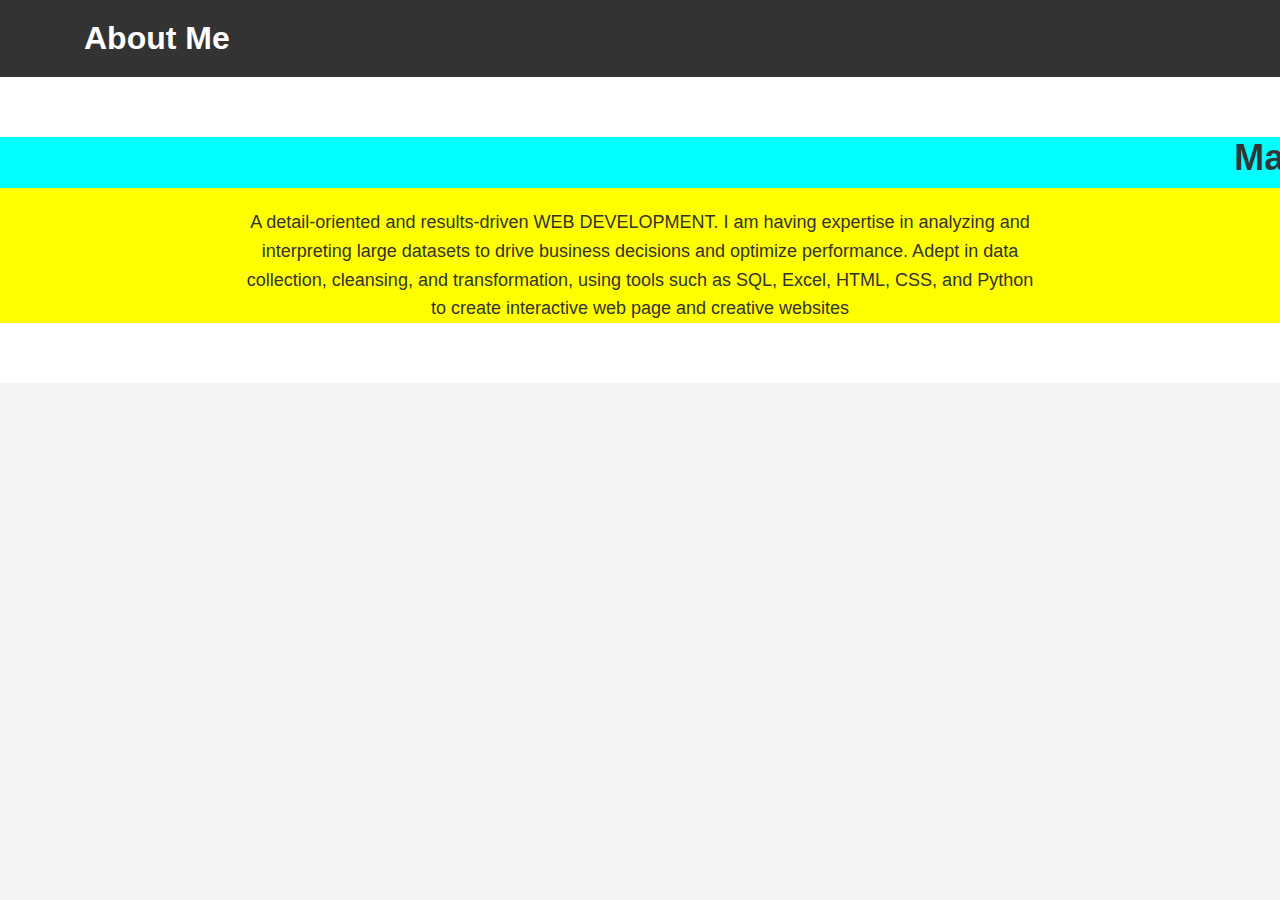
<file: about.html>
<!DOCTYPE html>
<html lang="en">
<head>
    <meta charset="UTF-8">
    <meta name="viewport" content="width=device-width, initial-scale=1.0">
    <title>About Us</title>
    <link rel="stylesheet" href="about.css">
    <style>
           .we{
            background-color: aqua;
           }
           .hy{
            background-color:yellow;
           }
    </style>
</head>
<body>

    <header>
        <div class="container">
            <h1>About Me</h1>
            <nav>
                
            </nav>
        </div>
    </header>

    <section class="about-us">
        <div class="hy">
            <h2 class="we"><marquee>ManishKumar</marquee></h2>
            <p>A detail-oriented and results-driven WEB DEVELOPMENT. I am having
                expertise in analyzing and interpreting large datasets to drive business
                decisions and optimize performance. Adept in data collection, cleansing, and
                transformation, using tools such as SQL, Excel, HTML, CSS, and Python to
                create interactive web page and creative websites </p>
        </div>
    </section>

</body>
</html>
</file>
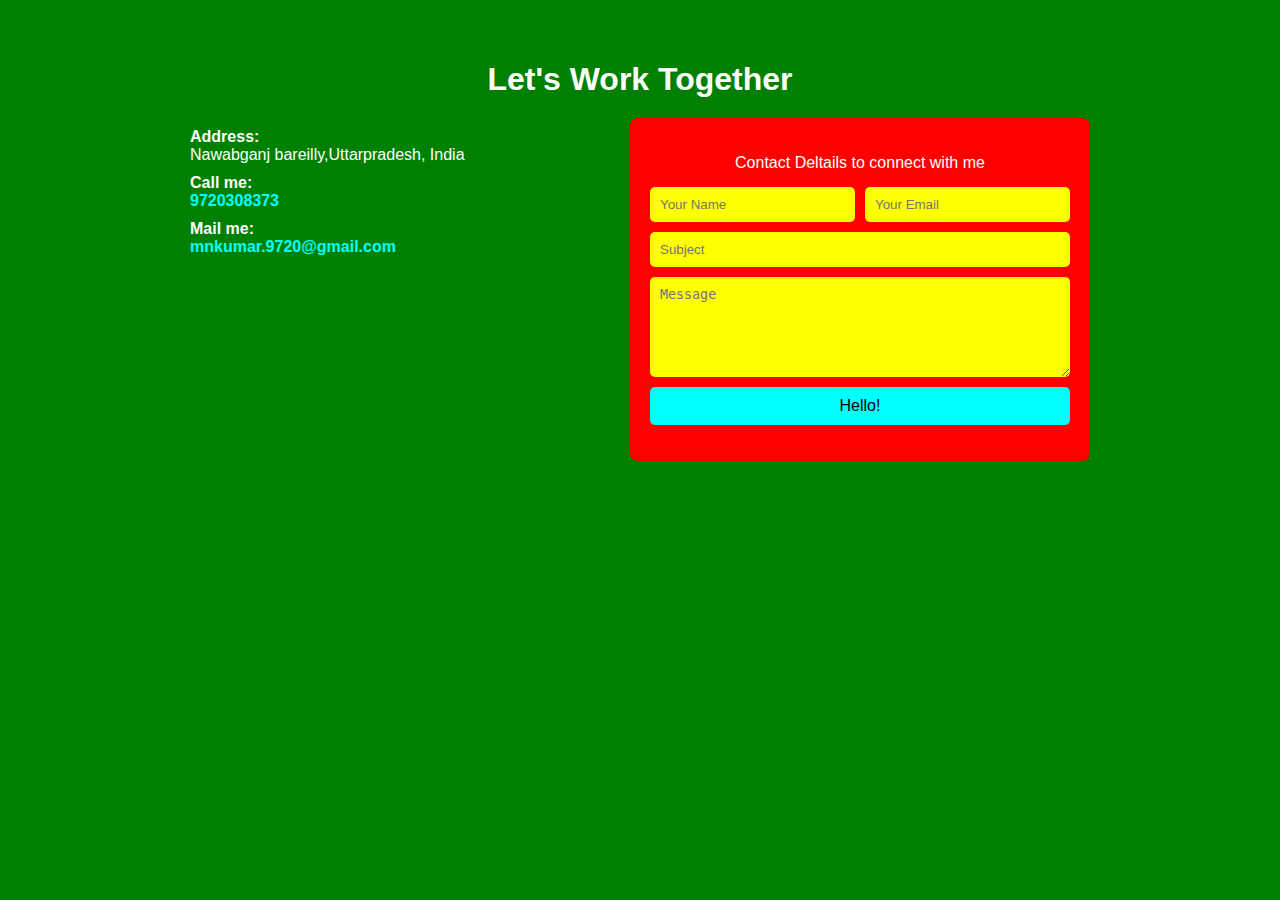
<file: Contact.html>
<html lang="en">
<head>
    <meta charset="UTF-8">
    <meta name="viewport" content="width=device-width, initial-scale=1.0">
<style>
        body {
        font-family: Arial, sans-serif;
        background-color:green;
        color: white;
        text-align: center;
        margin: 0;
        padding: 0;
    }
    
    .contact-section {
        padding: 40px;
        max-width: 900px;
        margin: auto;
    }
    
    h1 {
        font-size: 2rem;
        margin-bottom: 20px;
    }
    
    .contact-container {
        display: flex;
        flex-wrap: wrap;
        justify-content: space-between;
        align-items: flex-start;
        gap: 20px;
    }
    
    .contact-info {
        flex: 1;
        min-width: 250px;
        text-align: left;
    }
    
    .contact-info p {
        margin: 10px 0;
        font-size: 1rem;
    }
    
    .contact-info a {
        color: cyan;
        text-decoration: none;
        font-weight: bold;
    }
    
    .contact-form {
        flex: 1;
        min-width: 300px;
        background:red;
        padding: 20px;
        border-radius: 8px;
    }
    
    .contact-form p {
        font-size: 1rem;
        margin-bottom: 15px;
    }
    
    form {
        display: flex;
        flex-direction: column;
        gap: 10px;
    }
    
    .form-group {
        display: flex;
        gap: 10px;
    }
    
    .form-group input {
        flex: 1;
    }
    
    input, textarea {
        width: 100%;
        padding: 10px;
        border: none;
        background:yellow;
        color: white;
        border-radius: 5px;
    }
    
    textarea {
        height: 100px;
    }
    
    button {
        background: cyan;
        color: black;
        border: none;
        padding: 10px;
        cursor: pointer;
        border-radius: 5px;
        font-size: 1rem;
    }
    
    button:hover {
        background: #00bcd4;
    }
</style>
</head>
<body>

    <section class="contact-section">
        <h1>Let's Work Together</h1>
        
        <div class="contact-container">
            <div class="contact-info">
                <p><strong>Address:</strong> <br>Nawabganj bareilly,Uttarpradesh, India</p>
                <p><strong>Call me:</strong> <br> <a href="tel:9720308373">9720308373</a></p>
                <p><strong>Mail me:</strong> <br> <a href="mnkumar.9720@gmail.com">mnkumar.9720@gmail.com</a></p>
            </div>

            <div class="contact-form">
                <p>Contact Deltails to connect with me </p>
                <form>
                    <div class="form-group">
                        <input type="text" placeholder="Your Name">
                        <input type="email" placeholder="Your Email">
                    </div>
                    <input type="text" placeholder="Subject">
                    <textarea placeholder="Message"></textarea>
                    <button type="submit">Hello!</button>
                </form>
            </div>
        </div>
    </section>

</body>
</html>
</file>
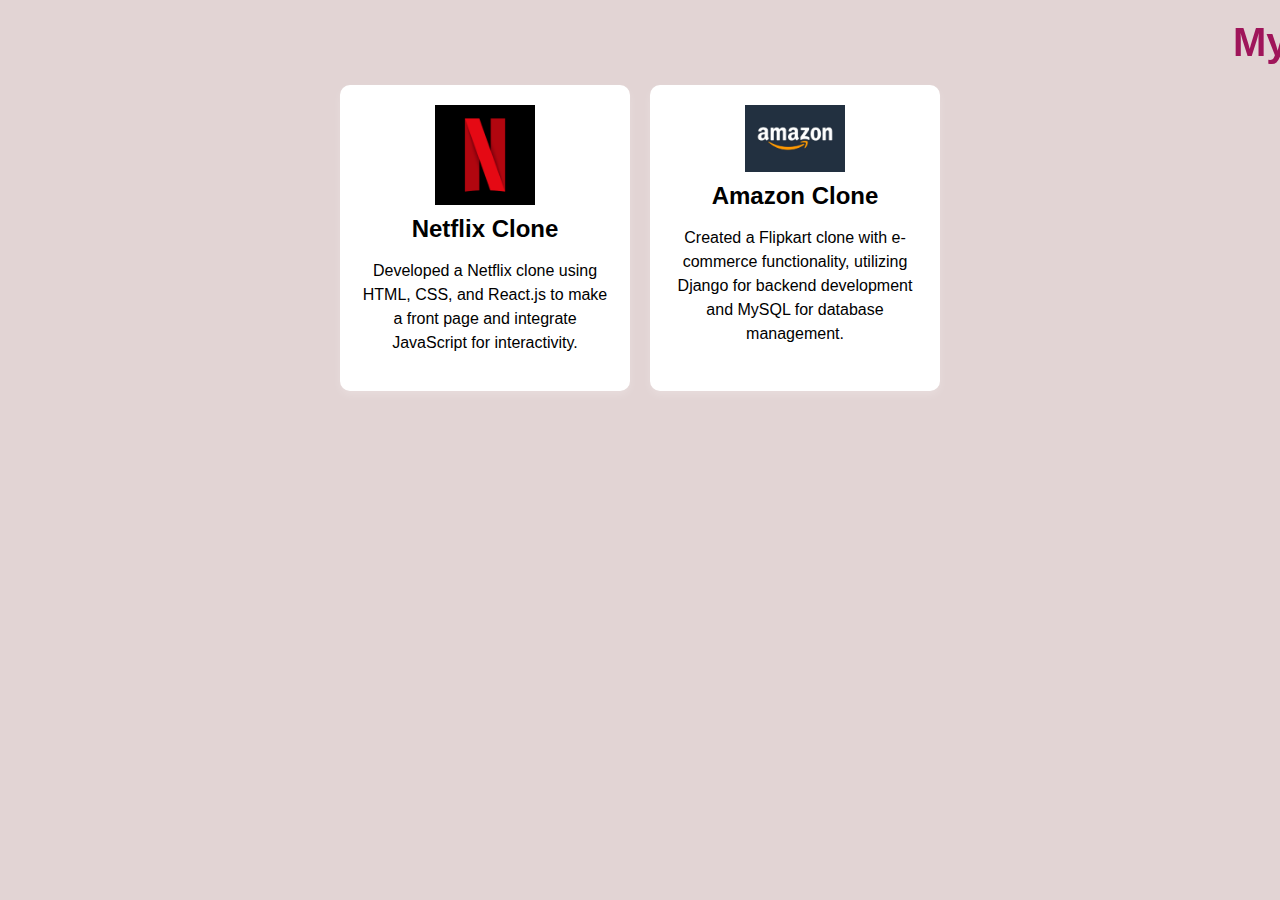
<file: Project.html>
<html lang="en">
<head>
    <meta charset="UTF-8">
    <meta name="viewport" content="width=device-width, initial-scale=1.0">
    <style>
        body {
    font-family: Arial, sans-serif;
    background-color: rgb(226, 212, 212);
    color: white;
    text-align: center;
    margin: 0;
    padding: 0;
}
.lo{
    color: rgb(159, 21, 90);
}
.projects h1 {
    font-size: 2.5rem;
    margin: 20px 0;
}

.project-container {
    display: flex;
    justify-content: center;
    gap: 20px;
    flex-wrap: wrap;
}

.project {
    background-color: white;
    color: black;
    padding: 20px;
    border-radius: 10px;
    width: 250px;
    text-align: center;
    box-shadow: 0 4px 8px rgba(255, 255, 255, 0.2);
}

.project img {
    width: 100px;
    height: auto;
}

.project h2 {
    font-size: 1.5rem;
    margin: 10px 0;
}

.project p {
    font-size: 1rem;
    line-height: 1.5;
}
.bx bxl-github{
    color: black;
}
    </style>
</head>
<body>
    <div class="projects">
        <h1 class="lo"><marquee>My Projects</marquee></h1>
        <div class="project-container">
            <div class="project">
                <img src="Netflix.png" alt="Netflix Clone">
                <h2>Netflix Clone</h2>
                <p>Developed a Netflix clone using HTML, CSS, and React.js to make a front page and integrate JavaScript for interactivity.
                </p>
            </div>
            <div class="project">
                <img src="amazon-logo.webp" alt="Amazon Clone">
                <h2>Amazon Clone</h2>
                <p>Created a Flipkart clone with e-commerce functionality, utilizing Django for backend development and MySQL for database management.</p>
            </div>
        </div>
    </div>
</body>
</html>
</file>
<file: about.css>
/* Reset styles */
* {
    margin: 0;
    padding: 0;
    box-sizing: border-box;
}

/* Body and global styles */
body {
    font-family: Arial, sans-serif;
    background-color: #f4f4f4;
    color: #333;
}

.container {
    width: 90%;
    max-width: 1200px;
    margin: 0 auto;
}

/* Header styles */
header {
    background-color: #333;
    color: #fff;
    padding: 20px 0;
}

header h1 {
    display: inline-block;
    margin-left: 20px;
}

nav ul {
    list-style: none;
    display: inline-block;
    float: right;
    margin-right: 20px;
}

nav ul li {
    display: inline;
    margin-left: 20px;
}

nav ul li a {
    color: #fff;
    text-decoration: none;
    font-size: 16px;
}

/* About Us Section */
.about-us {
    background-color: #fff;
    padding: 60px 0;
    text-align: center;
}

.about-us h2 {
    font-size: 36px;
    margin-bottom: 20px;
}

.about-us p {
    font-size: 18px;
    line-height: 1.6;
    max-width: 800px;
    margin: 0 auto;
}

/* Team Section */
.team {
    background-color: #f9f9f9;
    padding: 60px 0;
}

.team h2 {
    font-size: 36px;
    text-align: center;
    margin-bottom: 40px;
}

.team-members {
    display: flex;
    justify-content: space-around;
}

.team-member {
    text-align: center;
    width: 30%;
}

.team-member img {
    width: 150px;
    height: 150px;
    border-radius: 50%;
    margin-bottom: 20px;
}

.team-member h3 {
    font-size: 22px;
    margin-bottom: 10px;
}

.team-member p {
    font-size: 16px;
    color: #777;
}

/* Footer styles */
footer {
    background-color: #333;
    color: #fff;
    text-align: center;
    padding: 20px 0;
    margin-top: 40px;
}
</file>
